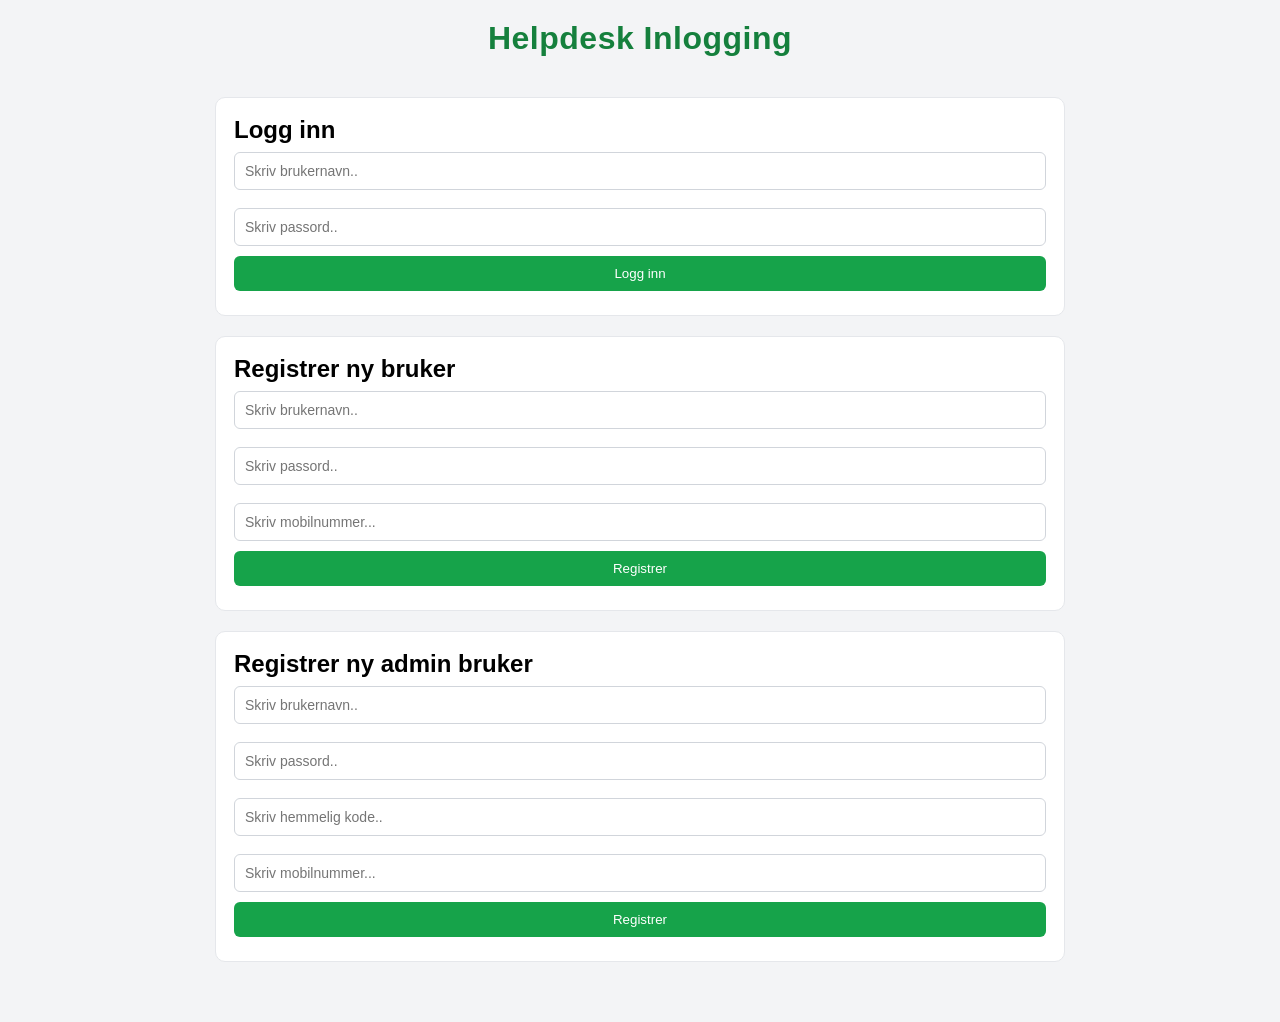
<file: frontend/index.html>
<!DOCTYPE html>
<html lang="en">
<head>

    <meta charset="UTF-8">
    <meta name="viewport" content="width=device-width, initial-scale=1.0">
    <title>Helpdesk Inlogging</title>
    <link rel="stylesheet" href="style.css">

</head>
<body>
    

    <header class="hovedheader">
        <h1>Helpdesk Inlogging</h1>
    </header>

    <main class="grid">


        <section class="card">
            
            <h2>Logg inn</h2>

            <input id="login_brukernavn" placeholder="Skriv brukernavn..">

            <input id="login_passord" type="password" placeholder="Skriv passord..">


            <button onclick="loggInn()">
                Logg inn
            </button>

            <p id="login_feil"></p>

            
        </section>





        <section class="card">
            <h2>Registrer ny bruker</h2>

            <input id="register_brukernavn" placeholder="Skriv brukernavn..">

            <input id="register_passord" type="password" placeholder="Skriv passord..">

            <input id="registrer_phone" type="text" placeholder="Skriv mobilnummer...">
            

            <button onclick="register()">
                Registrer
            </button>

            <p id="register_feil"></p>


        </section>





        <section class="card">
            
            <h2>Registrer ny admin bruker</h2>

            <input id="admin_brukernavn" placeholder="Skriv brukernavn..">

            <input id="admin_passord" type="password" placeholder="Skriv passord..">

            <input id="admin_kode" type="password" placeholder="Skriv hemmelig kode..">

            <input id="admin_phone" type="text" placeholder="Skriv mobilnummer...">
            

            <button onclick="lagAdmin()">
                Registrer
            </button>

            <p id="admin_feil"></p>

            
        </section>









    </main>


<script>

const API_BASE ="http://192.168.1.10:8000";



async function loggInn() {

    const brukernavn = document.getElementById("login_brukernavn").value.trim();
    const passord = document.getElementById("login_passord").value.trim();

    const feil = document.getElementById("login_feil");

    feil.textContent = "";

    if (!brukernavn || !passord) {
        feil.textContent = "Vennligst fyll ut alle felt.";
        return;
    }

    try {
        const response = await fetch(`${API_BASE}/login`, {
            method: "POST",
            headers: {
                "Content-Type": "application/json"
            },
            body: JSON.stringify({username: brukernavn, password: passord})
        });

        const data = await response.json();

        if (!response.ok) {
            feil.textContent = data.detail;
            return;
        }

        localStorage.setItem("user_id", data.user_id);
        localStorage.setItem("brukernavn", data.username);
        localStorage.setItem("role", data.role);

        window.location.href = "helpdesk.html";

    }
    catch (error) {
        feil.textContent = "Kunne ikke koble til serveren.";
    }
}



async function register() {

    const brukernavn = document.getElementById("register_brukernavn").value.trim();
    const passord = document.getElementById("register_passord").value.trim();
    const phone = document.getElementById("registrer_phone").value.trim();

    const feil = document.getElementById("register_feil");

    feil.textContent = "";

    if (!brukernavn || !passord) {
        feil.textContent = "Vennligst fyll ut alle felt,";
        return
    }

    try {
        const response = await fetch(`${API_BASE}/register`, {

            method: "POST", 

            headers: {
                "Content-Type": "application/json"
            },

            body: JSON.stringify({username: brukernavn, password: passord, role: "user", phone: phone })

        });

        const data = await response.json();

        if (!response.ok) {
            feil.textContent = data.detail
            return;
        }

        feil.style.color = "green";
        feil.textContent = "Bruker registert"

    }

    catch (error) {
        feil.textContent = "Kunne ikke koble til serveren.";
    }
    
}



async function lagAdmin() {

    const brukernavn = document.getElementById("admin_brukernavn").value.trim();
    const passord = document.getElementById("admin_passord").value.trim();
    const kode = document.getElementById("admin_kode").value.trim();
    const phone= document.getElementById("admin_phone").value.trim();

    const feil = document.getElementById("admin_feil");

    feil.textContent ="";

    if (!brukernavn || !passord || !kode) {
        feil.textContent = "Fyll ut alle felt.";
        return;
    }


    try {
        const response = await fetch(`${API_BASE}/registeradmin`, {
            method: "POST",

            headers: {
                "Content-Type": "application/json"
            },

            body: JSON.stringify({username: brukernavn, password: passord, hemmelig_kode: kode, phone: phone })

        });

        const data = await response.json();

        if (!response.ok) {
            feil.textContent= data.detail;
            return;
        }

        feil.style.color = "green";
        feil.textContent= "Admin Opprettet"
    }

    catch (error) {
        feil.textContent = "Kunne ikke koble til serveren.";
    }

}
    
















</script>


</body>
</html>
</file>
<file: frontend/style.css>
* {
  margin: 0;
  padding: 0;
  box-sizing: border-box;
}

body {
  font-family: Arial, sans-serif;
  background: #f3f4f6;
  color: #000000;
  padding: 20px;
}




.hovedheader {
  text-align: center;
  margin-bottom: 20px;
}

.hovedheader h1 {
  font-size: 2rem;
  color: #15803d;
  letter-spacing: 0.5px;
}




.grid {
  display: grid;
  
  gap: 20px;

  max-width: 850px;
  margin: 40px auto;
}



.card {
  background: white;
  padding: 18px;
  border-radius: 10px;

  border: 1px solid #e5e7eb;
}




input {
  width: 100%;
  padding: 10px;
  margin-top: 8px;
  margin-bottom: 10px;

  border: 1px solid #d1d5db;
  border-radius: 6px;

  font-size: 14px;
}

input:focus {
  outline: none;
  border-color: #16a34a;
}




button {
  padding: 10px;
  width: 100%;

  border: none;
  border-radius: 6px;

  background: #16a34a;
  color: white;

  cursor: pointer;
}

button:active {
  transform: scale(0.99);
}




p {
  font-size: 13px;
  color: #dc2626;
  margin-top: 6px;
}
</file>
<file: frontend/helpdesk.css>
.card {
    max-width: 700px;
    margin: 20px auto;
}

.ticket_knapper {
    display: flex;
    justify-content: center;
    gap: 15px;
    margin: 25px 0;
}



.ticket_knapper button {
    width: 220px;
}

#mine_tickets {
    max-width: 900px;
    margin: 20px auto;
}

#mine_tickets .card {
    margin-bottom: 15px;
}

select {
    width: 100%;
    padding: 10px;
    margin-top: 8px;
    margin-bottom: 10px;

    border: 1px solid #d1d5db;
    border-radius: 6px;

    font-size: 14px;
}

body {
    max-width: 1200px;
    margin: 0 auto;
}

.logout_button {
    width: 150px !important;
    margin: 20px auto;
    display: block;
}
</file>
